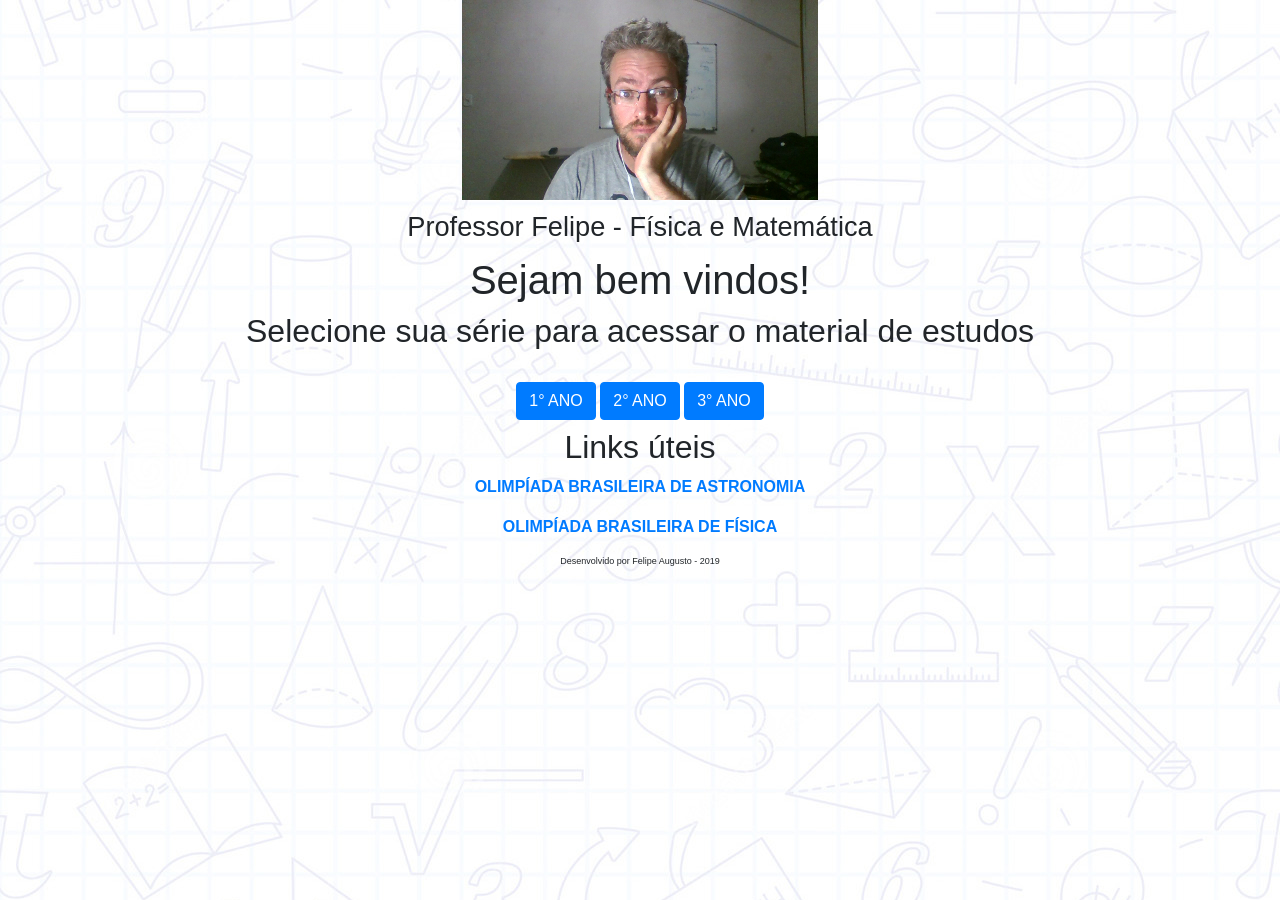
<file: profFelipe/public_html/index.html>
<!doctype html>

<html lang="pt">

<head>
	<script data-ad-client="ca-pub-1035375298067103" async
		src="https://pagead2.googlesyndication.com/pagead/js/adsbygoogle.js"></script>
	<meta charset="utf-8">
	<meta name="viewport" content="width=device-width, initial-scale=1, shrink-to-fit=no">
	<meta name="description" content="Física e Matemática">
	<title> Professor Felipe - Física e Matemática</title>
	<link type="text/css" rel="stylesheet" href="site.css" media="all">
	<link rel="stylesheet" href="https://stackpath.bootstrapcdn.com/bootstrap/4.3.1/css/bootstrap.min.css"
		integrity="sha384-ggOyR0iXCbMQv3Xipma34MD+dH/1fQ784/j6cY/iJTQUOhcWr7x9JvoRxT2MZw1T" crossorigin="anonymous">
	<script src="dataGrid.js"></script>
</head>


<body class="container text-center">

	<header aria-label="Professor Felipe Foto">
	</header>
	<main role="main" aria-label="Selecione sua série usando a tecla b" class="m-2">

		<h1>Sejam bem vindos!</h1>

		<h2>Selecione sua série para acessar o material de estudos</h2><br>
		<button class="btn btn-primary" aria-label="primeiro ano" onclick="location.href='1ano.html'">1° ANO</button>
		<button class="btn btn-primary" aria-label="segundo ano"  onclick="location.href='2ano.html'">2° ANO</button>
		<button class="btn btn-primary" aria-label="terceiro ano" onclick="location.href='3ano.html'">3° ANO</button>

	</main>
	<section role="complementary">
		<h2>Links úteis</h2>

		<p><a href="http://www.oba.org.br/site/">
				OLIMPÍADA BRASILEIRA DE ASTRONOMIA</a></p>

		<p><a href="http://www.sbfisica.org.br/v1/olimpiada/2018/">
				OLIMPÍADA BRASILEIRA DE FÍSICA</a></p>
	</section>


	<footer>
		<p>Desenvolvido por Felipe Augusto - 2019</p>
	</footer>

</body>

</html>
</file>
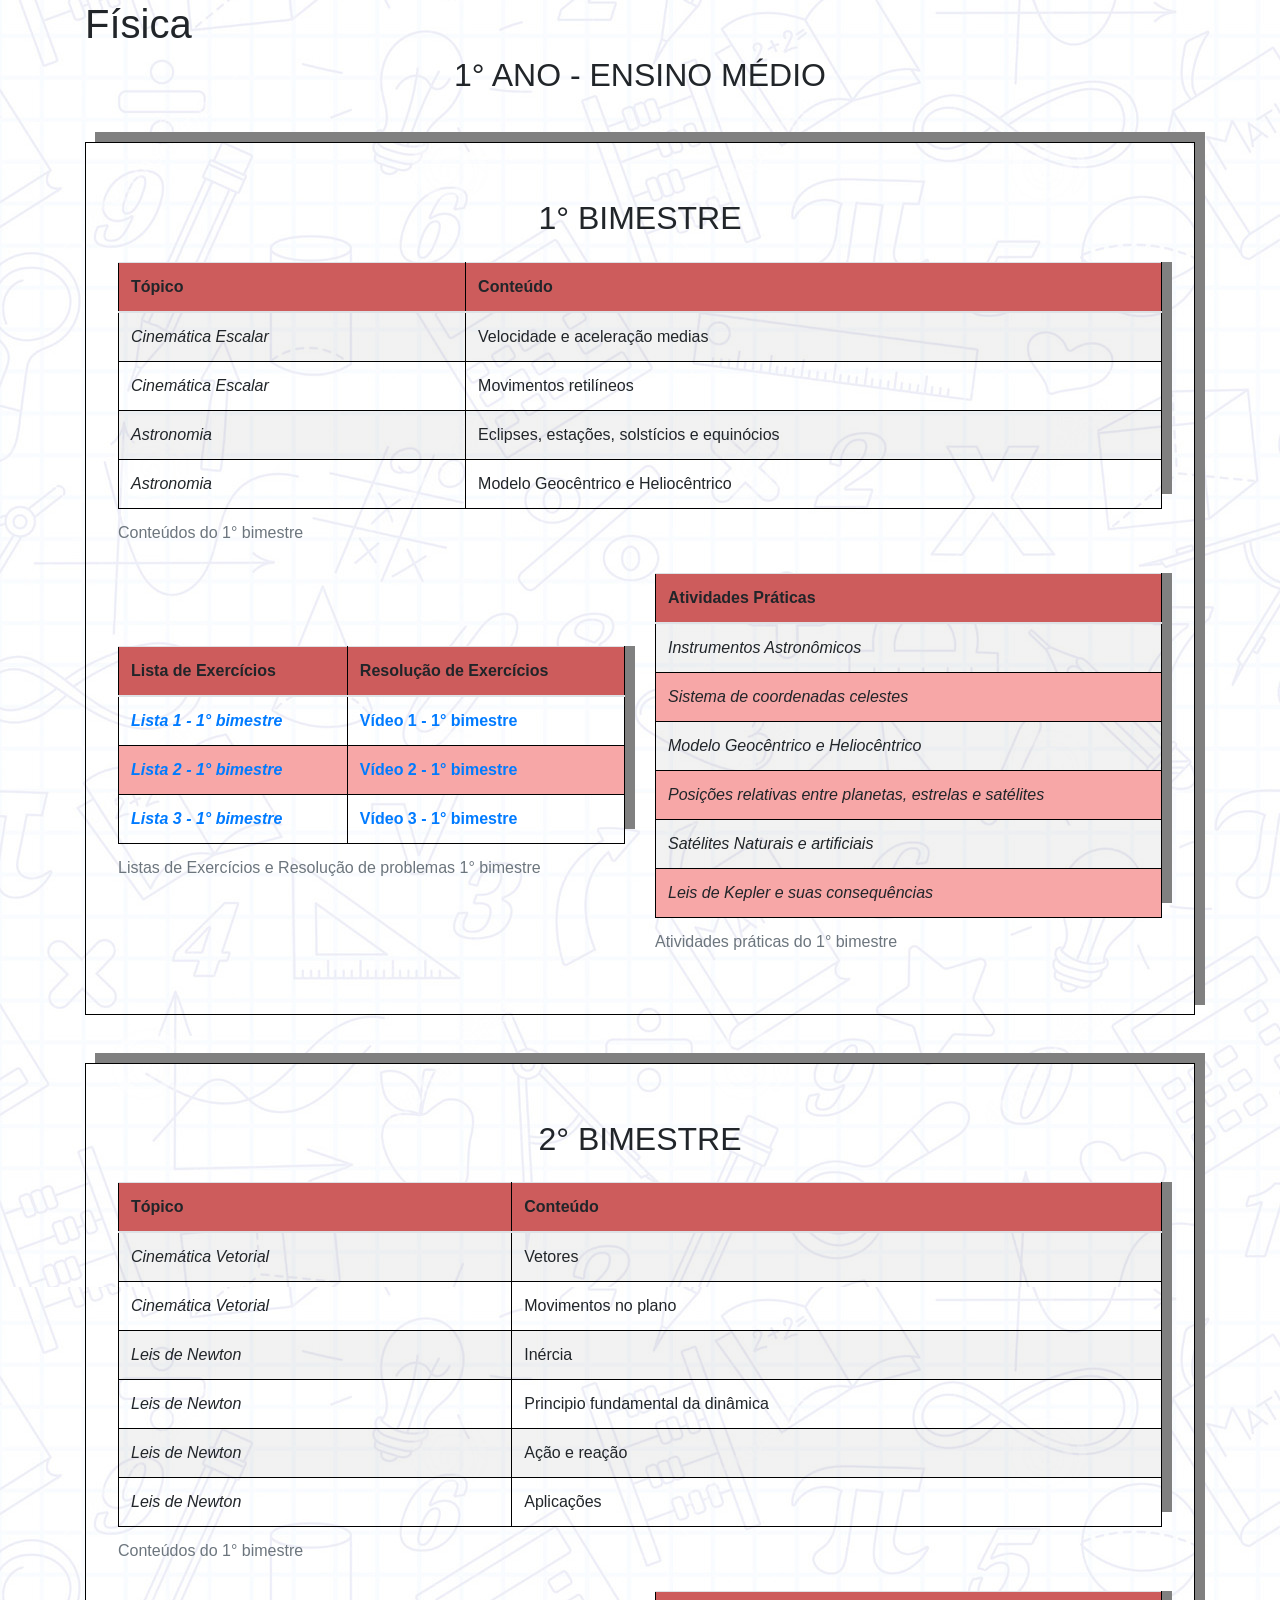
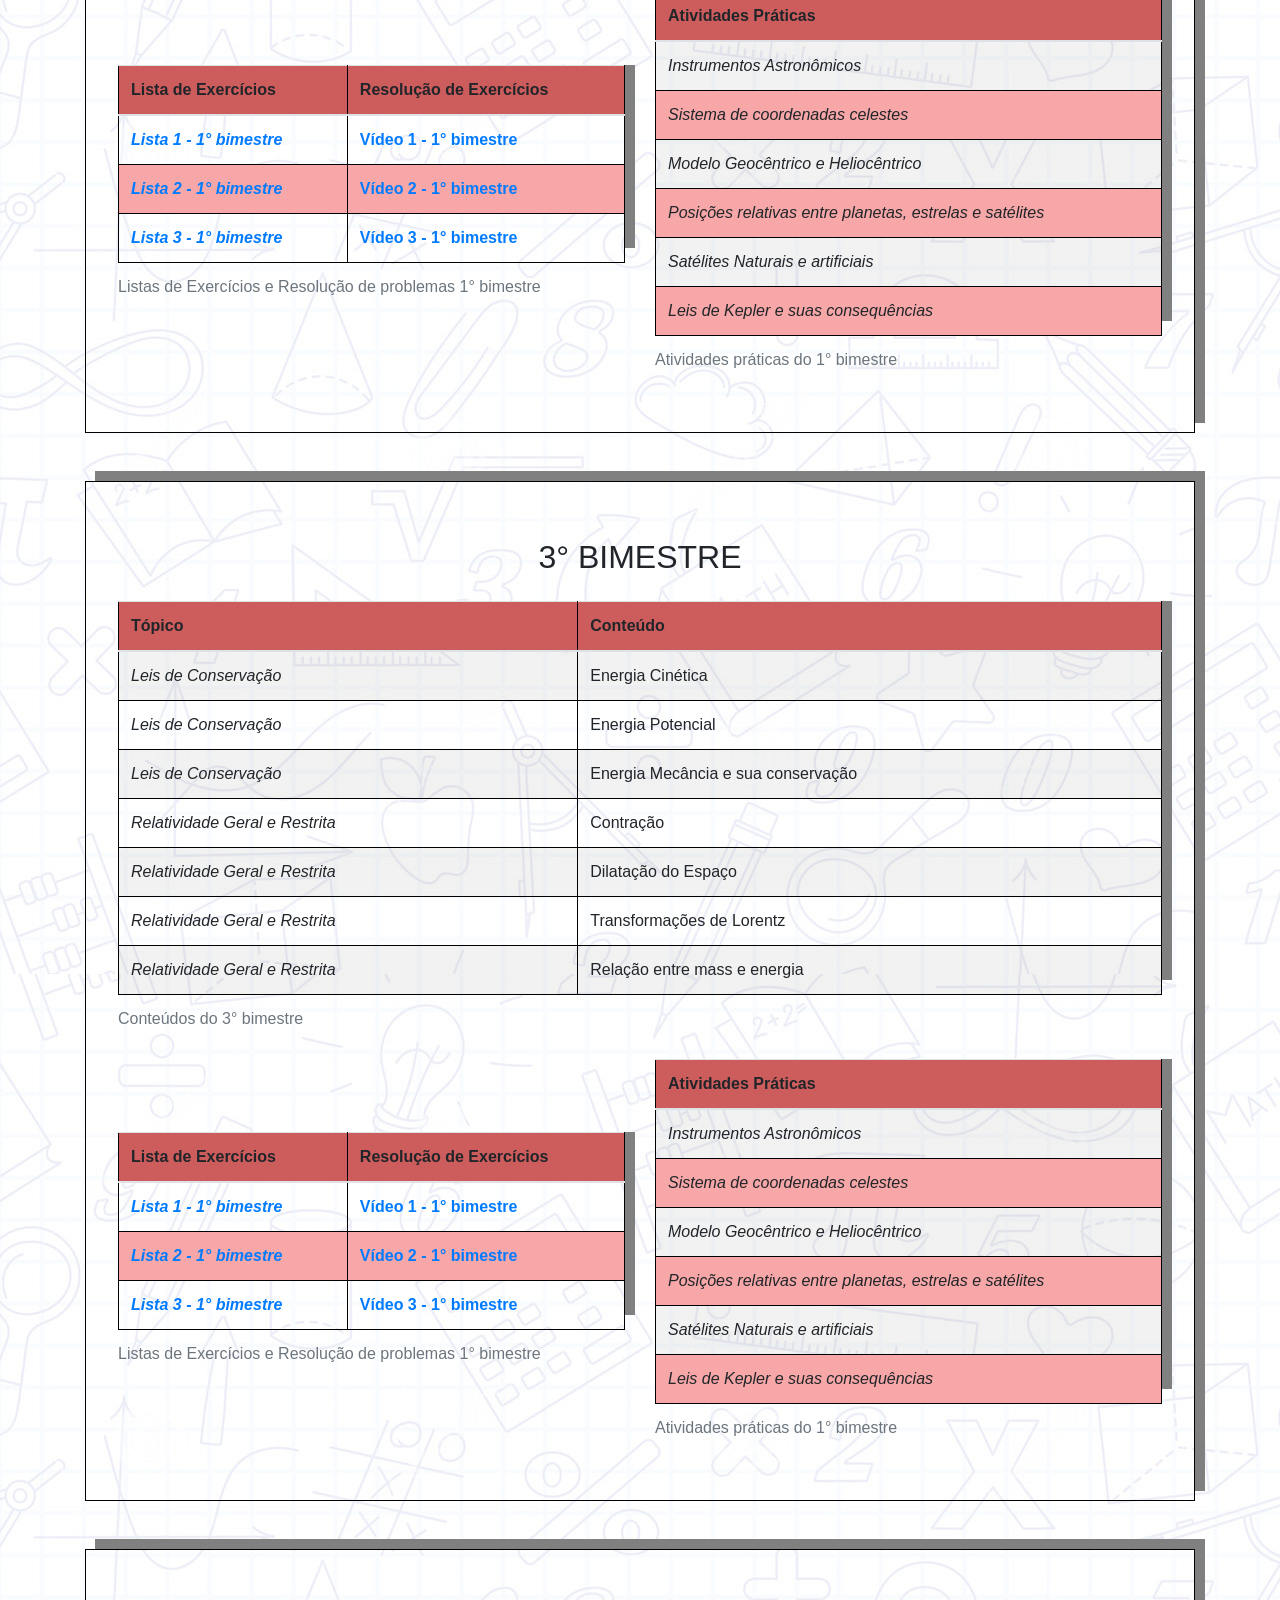
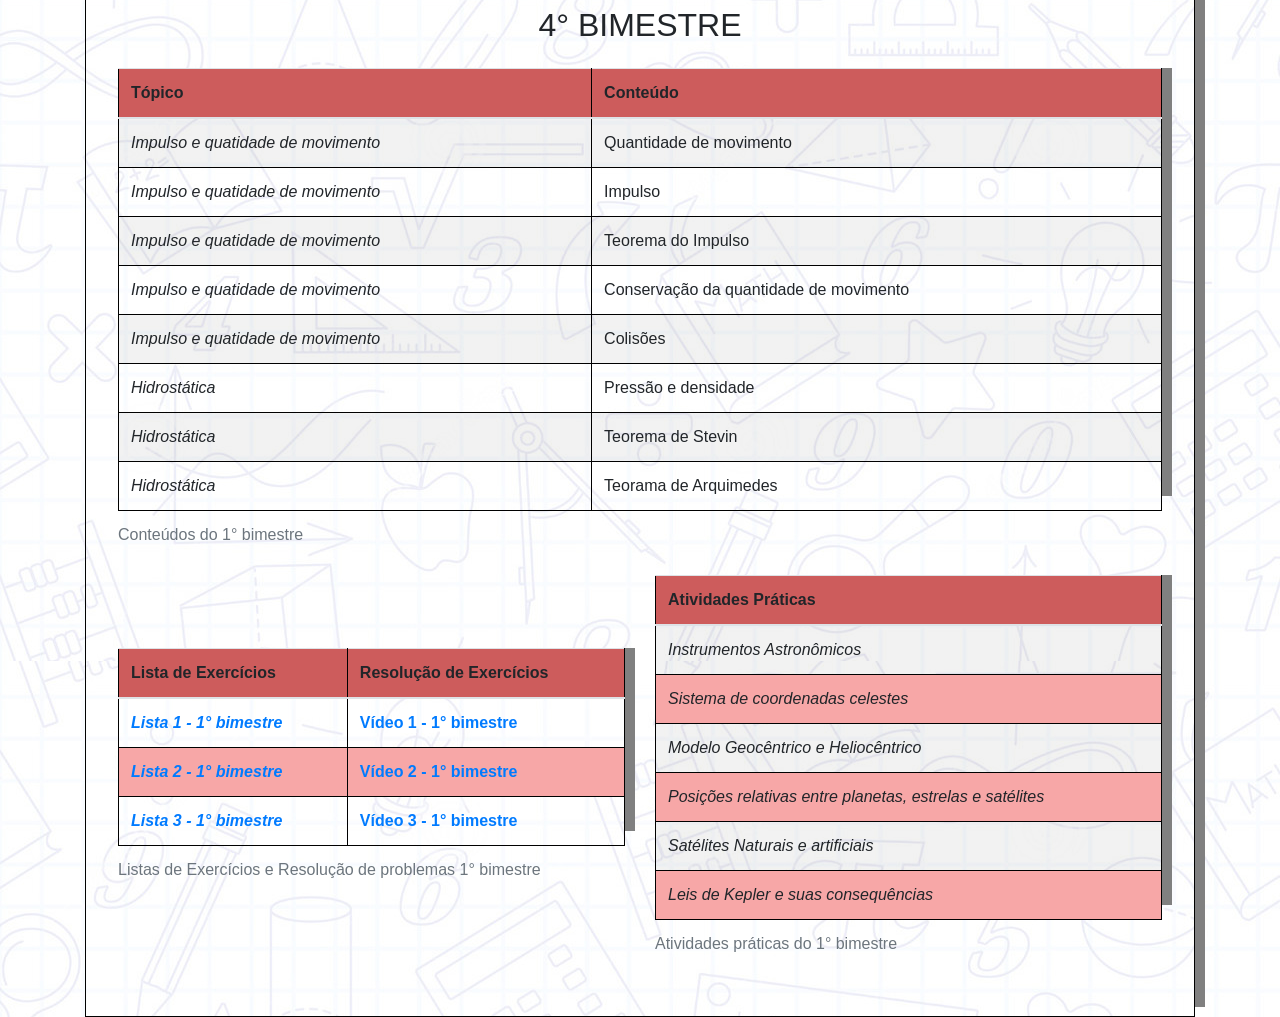
<file: profFelipe/public_html/1ano.html>
<!DOCTYPE html>
<html lang="pt">

<head>
    <meta charset="utf-8">
    <meta name="viewport" content="width=device-width, initial-scale=1, shrink-to-fit=no">
    <link rel="stylesheet" href="https://stackpath.bootstrapcdn.com/bootstrap/4.3.1/css/bootstrap.min.css"
        integrity="sha384-ggOyR0iXCbMQv3Xipma34MD+dH/1fQ784/j6cY/iJTQUOhcWr7x9JvoRxT2MZw1T" crossorigin="anonymous">
    <link type="text/css" rel="stylesheet" href="site.css" media="all">
    <title>Professor Felipe - Física e Matemática</title>
    <script src="dataGrid.js"></script>
    <script src="dataGrids.js"></script>
    <script src="utils.js"></script>
    <script src="template_apoio.js"></script>
</head>

<body class="container">

    <h1>Física</h1>
    <h2> 1° ANO - ENSINO MÉDIO </h2>
    <!-- primeirobimestre -->
    <div class="container tabela_apoio">
        <h2 class="my-4" aria-label="primeiro bimestre"> 1° BIMESTRE</h2>
        <div class="row">
            <div class="container table-responsive">
                <table class="table table-striped" role="table" arial-label="Conteúdos" id="table1">
                    <caption aria-label="Conteúdos do primeiro bimestre">Conteúdos do 1° bimestre </caption>
                    <thead>
                        <tr role="row">
                            <th scope="col" role="columnheader"> Tópico</th>
                            <th scope="col" role="columnheader"> Conteúdo</th>
                        </tr>
                    </thead>
                    <tbody>
                   
                      <script>
                           table_contents("table1", "Cinemática Escalar",
                                        ["Velocidade e aceleração medias",
                                        "Movimentos retilíneos"]);
                            table_contents("table1", "Astronomia",
                                        ["Eclipses, estações, solstícios e equinócios",
                                        "Modelo Geocêntrico e Heliocêntrico"]);

                      </script>
                    </tbody>
                </table>
            </div>
        </div>

        <div class="row d-flex align-items-lg-center">

            <div class="table-responsive col-md-6 col-12" id="lista1">
                <table class="table" role="grid">
                    <caption aria-label="Conteúdos do primeiro bimestre">Listas de Exercícios e Resolução de problemas
                        1° bimestre
                    </caption>
                    <thead>
                        <tr role="row">
                            <th role="columnheader"> Lista de Exercícios</th>
                            <th role="columnheader"> Resolução de Exercícios</th>
                        </tr>
                    </thead>
                    <tbody>
                        <tr>
                            <td tabindex="-1"><a href="../pdfs/1_ano/lista1_fisica_1_1bi.pdf"> Lista 1 - 1° bimestre</a>
                            </td>
                            <td tabindex="-1"><a
                                    href="https://www.youtube.com/watch?v=Hxjm1pYkAuk&list=PLAQTnQIfzLf0sFjZWkYxAyUZu1HzHrkG7&index=2&t=0s">
                                    Vídeo 1 - 1° bimestre
                                </a>
                            </td>
                        </tr>
                        <tr>
                            <td tabindex="-1"><a href="../pdfs/1_ano/lista2_fisica_1_1bi.pdf"> Lista 2 - 1° bimestre</a>
                            </td>
                            <td tabindex="-1"><a
                                    href="https://www.youtube.com/watch?v=Pg1MQBFG-ZY&list=PLAQTnQIfzLf0sFjZWkYxAyUZu1HzHrkG7&index=6&t=0s">
                                    Vídeo 2 - 1° bimestre
                                </a>
                            </td>
                        </tr>
                        <tr>
                            <td tabindex="-1"><a href="../pdfs/1_ano/lista3_fisica_1_1bi.pdf"> Lista 3 - 1° bimestre</a>
                            </td>
                            <td tabindex="-1"><a
                                    href="https://www.youtube.com/watch?v=-zDY7YsxBKY&list=PLAQTnQIfzLf0sFjZWkYxAyUZu1HzHrkG7&index=5&t=0s">
                                    Vídeo 3 - 1° bimestre</a></td>
                        </tr>
                    </tbody>
                </table>
            </div>

            <div class="table-responsive col-md-6 col-12 ">
                <table class="table table-striped" role="table">
                    <caption aria-label="Conteúdos do primeiro bimestre">Atividades práticas do 1° bimestre </caption>
                    <thead>
                        <tr role="row">
                            <th role="columnheader"> Atividades Práticas</th>
                        </tr>
                    </thead>
                    <tbody>
                        <tr role="row">
                            <td> Instrumentos Astronômicos </td>
                        </tr>
                        <tr role="row">
                            <td> Sistema de coordenadas celestes</td>
                        </tr>
                        <tr role="row">
                            <td> Modelo Geocêntrico e Heliocêntrico</td>
                        </tr>
                        <tr role="row">
                            <td> Posições relativas entre planetas, estrelas e satélites </td>
                        </tr>
                        <tr role="row">
                            <td> Satélites Naturais e artificiais </td>
                        </tr>
                        <tr role="row">
                            <td> Leis de Kepler e suas consequências </td>
                        </tr>

                    </tbody>
                </table>
            </div>

        </div>

    </div>

    <!-- segundo bimestre -->
  
    <div class="container tabela_apoio">
        <h2 class="my-4" aria-label="primeiro bimestre"> 2° BIMESTRE</h2>
        <div class="row">
            <div class="container table-responsive">
                <table class="table table-striped" role="table" arial-label="Conteúdos" id="table2">
                    <caption aria-label="Conteúdos do primeiro bimestre">Conteúdos do 1° bimestre </caption>
                    <thead>
                        <tr role="row">
                            <th scope="col" role="columnheader"> Tópico</th>
                            <th scope="col" role="columnheader"> Conteúdo</th>
                        </tr>
                    </thead>
                    <tbody>
                   
                      <script>
                           table_contents("table2", "Cinemática Vetorial",
                                        ["Vetores",
                                        "Movimentos no plano"]);
                            table_contents("table2", "Leis de Newton",
                                        ["Inércia",
                                        "Principio fundamental da dinâmica",
                                        "Ação e reação",
                                        "Aplicações"]);

                      </script>
                    </tbody>
                </table>
            </div>
        </div>

        <div class="row d-flex align-items-lg-center">

            <div class="table-responsive col-md-6 col-12" id="lista1">
                <table class="table" role="grid">
                    <caption aria-label="Conteúdos do primeiro bimestre">Listas de Exercícios e Resolução de problemas
                        1° bimestre
                    </caption>
                    <thead>
                        <tr role="row">
                            <th role="columnheader"> Lista de Exercícios</th>
                            <th role="columnheader"> Resolução de Exercícios</th>
                        </tr>
                    </thead>
                    <tbody>
                        <tr>
                            <td tabindex="-1"><a href="../pdfs/1_ano/lista1_fisica_1_1bi.pdf"> Lista 1 - 1° bimestre</a>
                            </td>
                            <td tabindex="-1"><a
                                    href="https://www.youtube.com/watch?v=Hxjm1pYkAuk&list=PLAQTnQIfzLf0sFjZWkYxAyUZu1HzHrkG7&index=2&t=0s">
                                    Vídeo 1 - 1° bimestre
                                </a>
                            </td>
                        </tr>
                        <tr>
                            <td tabindex="-1"><a href="../pdfs/1_ano/lista2_fisica_1_1bi.pdf"> Lista 2 - 1° bimestre</a>
                            </td>
                            <td tabindex="-1"><a
                                    href="https://www.youtube.com/watch?v=Pg1MQBFG-ZY&list=PLAQTnQIfzLf0sFjZWkYxAyUZu1HzHrkG7&index=6&t=0s">
                                    Vídeo 2 - 1° bimestre
                                </a>
                            </td>
                        </tr>
                        <tr>
                            <td tabindex="-1"><a href="../pdfs/1_ano/lista3_fisica_1_1bi.pdf"> Lista 3 - 1° bimestre</a>
                            </td>
                            <td tabindex="-1"><a
                                    href="https://www.youtube.com/watch?v=-zDY7YsxBKY&list=PLAQTnQIfzLf0sFjZWkYxAyUZu1HzHrkG7&index=5&t=0s">
                                    Vídeo 3 - 1° bimestre</a></td>
                        </tr>
                    </tbody>
                </table>
            </div>

            <div class="table-responsive col-md-6 col-12 ">
                <table class="table table-striped" role="table">
                    <caption aria-label="Conteúdos do primeiro bimestre">Atividades práticas do 1° bimestre </caption>
                    <thead>
                        <tr role="row">
                            <th role="columnheader"> Atividades Práticas</th>
                        </tr>
                    </thead>
                    <tbody>
                        <tr role="row">
                            <td> Instrumentos Astronômicos </td>
                        </tr>
                        <tr role="row">
                            <td> Sistema de coordenadas celestes</td>
                        </tr>
                        <tr role="row">
                            <td> Modelo Geocêntrico e Heliocêntrico</td>
                        </tr>
                        <tr role="row">
                            <td> Posições relativas entre planetas, estrelas e satélites </td>
                        </tr>
                        <tr role="row">
                            <td> Satélites Naturais e artificiais </td>
                        </tr>
                        <tr role="row">
                            <td> Leis de Kepler e suas consequências </td>
                        </tr>

                    </tbody>
                </table>
            </div>

        </div>

    </div>


    <!-- terceiro bimestre -->
  
    <div class="container tabela_apoio">
        <h2 class="my-4" aria-label="primeiro bimestre"> 3° BIMESTRE</h2>
        <div class="row">
            <div class="container table-responsive">
                <table class="table table-striped" role="table" arial-label="Conteúdos" id="table3">
                    <caption aria-label="Conteúdos do primeiro bimestre">Conteúdos do 3° bimestre </caption>
                    <thead>
                        <tr role="row">
                            <th scope="col" role="columnheader"> Tópico</th>
                            <th scope="col" role="columnheader"> Conteúdo</th>
                        </tr>
                    </thead>
                    <tbody>
                   
                      <script>
                           table_contents("table3", "Leis de Conservação",
                                        ["Energia Cinética",
                                        "Energia Potencial",
                                        "Energia Mecância e sua conservação"]);
                            table_contents("table3", "Relatividade Geral e Restrita",
                                        ["Contração",
                                        "Dilatação do Espaço",
                                        "Transformações de Lorentz",
                                        "Relação entre mass e energia"]);
                      </script>
                    </tbody>
                </table>
            </div>
        </div>

        <div class="row d-flex align-items-lg-center">

            <div class="table-responsive col-md-6 col-12" id="lista1">
                <table class="table" role="grid">
                    <caption aria-label="Conteúdos do primeiro bimestre">Listas de Exercícios e Resolução de problemas
                        1° bimestre
                    </caption>
                    <thead>
                        <tr role="row">
                            <th role="columnheader"> Lista de Exercícios</th>
                            <th role="columnheader"> Resolução de Exercícios</th>
                        </tr>
                    </thead>
                    <tbody>
                        <tr>
                            <td tabindex="-1"><a href="../pdfs/1_ano/lista1_fisica_1_1bi.pdf"> Lista 1 - 1° bimestre</a>
                            </td>
                            <td tabindex="-1"><a
                                    href="https://www.youtube.com/watch?v=Hxjm1pYkAuk&list=PLAQTnQIfzLf0sFjZWkYxAyUZu1HzHrkG7&index=2&t=0s">
                                    Vídeo 1 - 1° bimestre
                                </a>
                            </td>
                        </tr>
                        <tr>
                            <td tabindex="-1"><a href="../pdfs/1_ano/lista2_fisica_1_1bi.pdf"> Lista 2 - 1° bimestre</a>
                            </td>
                            <td tabindex="-1"><a
                                    href="https://www.youtube.com/watch?v=Pg1MQBFG-ZY&list=PLAQTnQIfzLf0sFjZWkYxAyUZu1HzHrkG7&index=6&t=0s">
                                    Vídeo 2 - 1° bimestre
                                </a>
                            </td>
                        </tr>
                        <tr>
                            <td tabindex="-1"><a href="../pdfs/1_ano/lista3_fisica_1_1bi.pdf"> Lista 3 - 1° bimestre</a>
                            </td>
                            <td tabindex="-1"><a
                                    href="https://www.youtube.com/watch?v=-zDY7YsxBKY&list=PLAQTnQIfzLf0sFjZWkYxAyUZu1HzHrkG7&index=5&t=0s">
                                    Vídeo 3 - 1° bimestre</a></td>
                        </tr>
                    </tbody>
                </table>
            </div>

            <div class="table-responsive col-md-6 col-12 ">
                <table class="table table-striped" role="table">
                    <caption aria-label="Conteúdos do primeiro bimestre">Atividades práticas do 1° bimestre </caption>
                    <thead>
                        <tr role="row">
                            <th role="columnheader"> Atividades Práticas</th>
                        </tr>
                    </thead>
                    <tbody>
                        <tr role="row">
                            <td> Instrumentos Astronômicos </td>
                        </tr>
                        <tr role="row">
                            <td> Sistema de coordenadas celestes</td>
                        </tr>
                        <tr role="row">
                            <td> Modelo Geocêntrico e Heliocêntrico</td>
                        </tr>
                        <tr role="row">
                            <td> Posições relativas entre planetas, estrelas e satélites </td>
                        </tr>
                        <tr role="row">
                            <td> Satélites Naturais e artificiais </td>
                        </tr>
                        <tr role="row">
                            <td> Leis de Kepler e suas consequências </td>
                        </tr>

                    </tbody>
                </table>
            </div>

        </div>

    </div>

    <!-- quarto bimestre -->
   
    <div class="container tabela_apoio">
        <h2 class="my-4" aria-label="primeiro bimestre"> 4° BIMESTRE</h2>
        <div class="row">
            <div class="container table-responsive">
                <table class="table table-striped" role="table" arial-label="Conteúdos" id="table4">
                    <caption aria-label="Conteúdos do primeiro bimestre">Conteúdos do 1° bimestre </caption>
                    <thead>
                        <tr role="row">
                            <th scope="col" role="columnheader"> Tópico</th>
                            <th scope="col" role="columnheader"> Conteúdo</th>
                        </tr>
                    </thead>
                    <tbody>
                   
                      <script>
                           
                            table_contents("table4", "Impulso e quatidade de movimento",
                                        ["Quantidade de movimento",
                                        "Impulso",
                                        "Teorema do Impulso",
                                        "Conservação da quantidade de movimento",
                                        "Colisões"]);
                            table_contents("table4", "Hidrostática",
                                        ["Pressão e densidade",
                                        "Teorema de Stevin",
                                        "Teorama de Arquimedes"]);
                      </script>
                    </tbody>
                </table>
            </div>
        </div>

        <div class="row d-flex align-items-lg-center">

            <div class="table-responsive col-md-6 col-12" id="lista1">
                <table class="table" role="grid">
                    <caption aria-label="Conteúdos do primeiro bimestre">Listas de Exercícios e Resolução de problemas
                        1° bimestre
                    </caption>
                    <thead>
                        <tr role="row">
                            <th role="columnheader"> Lista de Exercícios</th>
                            <th role="columnheader"> Resolução de Exercícios</th>
                        </tr>
                    </thead>
                    <tbody>
                        <tr>
                            <td tabindex="-1"><a href="../pdfs/1_ano/lista1_fisica_1_1bi.pdf"> Lista 1 - 1° bimestre</a>
                            </td>
                            <td tabindex="-1"><a
                                    href="https://www.youtube.com/watch?v=Hxjm1pYkAuk&list=PLAQTnQIfzLf0sFjZWkYxAyUZu1HzHrkG7&index=2&t=0s">
                                    Vídeo 1 - 1° bimestre
                                </a>
                            </td>
                        </tr>
                        <tr>
                            <td tabindex="-1"><a href="../pdfs/1_ano/lista2_fisica_1_1bi.pdf"> Lista 2 - 1° bimestre</a>
                            </td>
                            <td tabindex="-1"><a
                                    href="https://www.youtube.com/watch?v=Pg1MQBFG-ZY&list=PLAQTnQIfzLf0sFjZWkYxAyUZu1HzHrkG7&index=6&t=0s">
                                    Vídeo 2 - 1° bimestre
                                </a>
                            </td>
                        </tr>
                        <tr>
                            <td tabindex="-1"><a href="../pdfs/1_ano/lista3_fisica_1_1bi.pdf"> Lista 3 - 1° bimestre</a>
                            </td>
                            <td tabindex="-1"><a
                                    href="https://www.youtube.com/watch?v=-zDY7YsxBKY&list=PLAQTnQIfzLf0sFjZWkYxAyUZu1HzHrkG7&index=5&t=0s">
                                    Vídeo 3 - 1° bimestre</a></td>
                        </tr>
                    </tbody>
                </table>
            </div>

            <div class="table-responsive col-md-6 col-12 ">
                <table class="table table-striped" role="table">
                    <caption aria-label="Conteúdos do primeiro bimestre">Atividades práticas do 1° bimestre </caption>
                    <thead>
                        <tr role="row">
                            <th role="columnheader"> Atividades Práticas</th>
                        </tr>
                    </thead>
                    <tbody>
                        <tr role="row">
                            <td> Instrumentos Astronômicos </td>
                        </tr>
                        <tr role="row">
                            <td> Sistema de coordenadas celestes</td>
                        </tr>
                        <tr role="row">
                            <td> Modelo Geocêntrico e Heliocêntrico</td>
                        </tr>
                        <tr role="row">
                            <td> Posições relativas entre planetas, estrelas e satélites </td>
                        </tr>
                        <tr role="row">
                            <td> Satélites Naturais e artificiais </td>
                        </tr>
                        <tr role="row">
                            <td> Leis de Kepler e suas consequências </td>
                        </tr>

                    </tbody>
                </table>
            </div>

        </div>

    </div>


    <!--

		<h2> 2° BIMESTRE</h2>
		<div class="container table-responsive">
			<table class="table table-striped">
				<tr>
					<th colspan="2"> Conteúdos</th>
				</tr>
				<tr class="conteudos">
					<td colspan="2">
					
						</ol>
					</td>
				</tr>
				<tr>
					<th> Listas de Exercícios</th>
					<th> Vídeos</th>
				</tr>
				<tr>
					<td><a href=../pdfs/1_ano/lista1_fisica_1_2bi.pdf> Lista 1 - 2° bimestre</a></td>
					<td><a href=https://youtu.be/5a38lEJHuUo> Vídeo 1 - 2° bimestre</a></td>
				</tr>
				<tr>
					<td><a href=../pdfs/1_ano/lista2_fisica_1_2bi.pdf> Lista 2 - 2° bimestre</a></td>
					<td><a href=https://youtu.be/3roJHS20qgA> Vídeo 2 - 2° bimestre</a></td>
				</tr>
				<tr>
					<td><a href=../pdfs/1_ano/lista3_fisica_1_2bi.pdf> Lista 3 - 2° bimestre</a></td>
					<td><a href=https://youtu.be/M51WE5umrvQ> Vídeo 3 - 2° bimestre</a></td>
				</tr>
				<tr>
					<th colspan='2'> Atividades Práticas</th>
				</tr>
				<tr>
					<td colspan='2'>
						<ol>
							<li> Demonstração da Lei da Inércia</li>
							<li> Guindaste Hidráulico</li>
							<li> Hovercraft</li>
							<li> Balança Caseira</li>
							<li> Princípio de Arquimedes </li>
						</ol>
					</td>
				</tr>
			</table>
		</div>

		<h2> 3° BIMESTRE</h2>
		<div class="container table-responsive">
			<table class="table table-striped">
				<tr>
					<th colspan="2"> Conteúdos</th>
				</tr>
				<tr class="conteudos">
					<td colspan="2">
				
					</td>
				</tr>
				<tr>
					<th> Listas de Exercícios</th>
					<th> Vídeos</th>
				</tr>
				<tr>
					<td><a href=../pdfs/1_ano/lista1_fisica_1_3bi.pdf> Lista 1 - 3° bimestre</a></td>
					<td><a href=0> Vídeo 1 - 3° bimestre</a></td>
				</tr>
				<tr>
					<td><a href=../pdfs/1_ano/lista2_fisica_1_3bi.pdf> Lista 2 - 3° bimestre</a></td>
					<td><a href=0> Vídeo 2 - 3° bimestre</a></td>
				</tr>
				<tr>
					<td><a href=../pdfs/1_ano/lista3_fisica_1_3bi.pdf> Lista 3 - 3° bimestre</a></td>
					<td><a href=0> Vídeo 3 - 3° bimestre</a></td>
				</tr>
				<tr>
					<th colspan='2'> Atividades Práticas</th>
				</tr>
				<tr>
					<td colspan='2'>
						<ol>
							<li> Usinas de Eletricidade (Hidroelétrica, Termoelétrica, Nuclear)</li>
							<li> Composição dos Alimentos/ Medidas de calorias</li>
							<li> Motores (Térmico, Elétrico)</li>
							<li> Energia nos alimentos</li>
						</ol>
					</td>
				</tr>
			</table>
		</div>

		<h2> 4° BIMESTRE</h2>
		<div class="container table-responsive">
			<table class="table table-striped">
				<tr>
					<th colspan="2"> Conteúdos</th>
				</tr>
				<tr class="conteudos">
					<td colspan="2">
						
					</td>
				</tr>
				<tr>
					<th> Listas de Exercícios</th>
					<th> Vídeos</th>
				</tr>
				<tr>
					<td><a href="../pdfs/1_ano/lista1_fisica_1_4bi.pdf"> Lista 1 - 4° bimestre</a></td>
					<td><a href=0> Vídeo 1 - 4° bimestre</a></td>
				</tr>
				<tr>
					<td><a href="../pdfs/1_ano/lista2_fisica_1_4bi.pdf"> Lista 2 - 4° bimestre</a></td>
					<td><a href=0> Vídeo 2 - 4° bimestre</a></td>
				</tr>
				<tr>
					<td><a href="../pdfs/1_ano/lista3_fisica_1_4bi.pdf"> Lista 3 - 4° bimestre</a></td>
					<td><a href=""> Vídeo 3 - 4° bimestre</a></td>
				</tr>
				<tr>
					<th colspan="2"> Atividades Práticas</th>
				</tr>
				<tr>
					<td colspan='2'>
						<ol>
							<li> Produzindo CO2</li>
							<li> Pêndulo de Newton</li>
							<li> Conservação do momento angular</li>
							<li> Determinação do coeficiente de restituição</li>
							<li> Descontaminação da água pro eletrofloculação </li>
						</ol>
					</td>
				</tr>
			</table>
		</div> -->


</body>


  

</html>
</file>
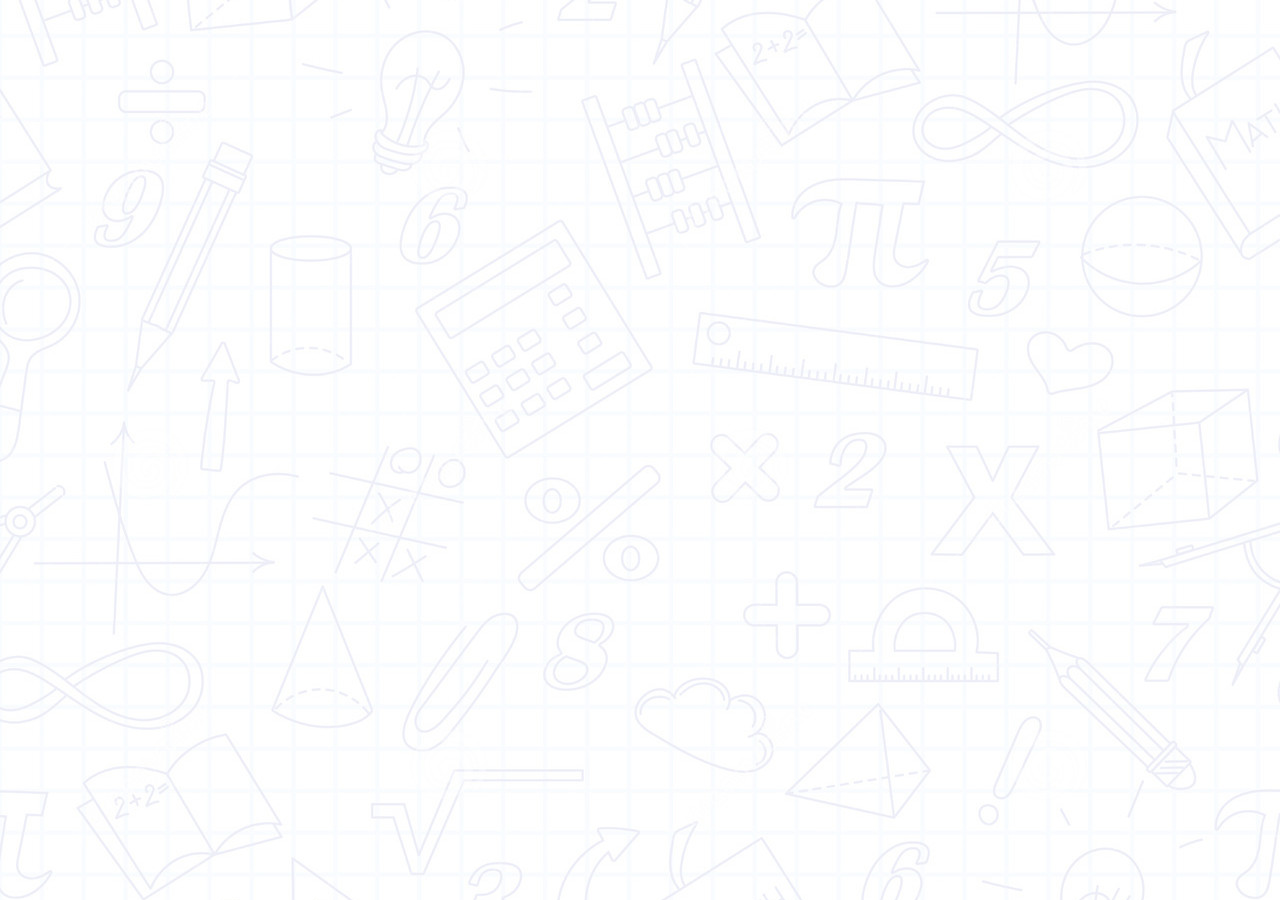
<file: profFelipe/public_html/2ano.html>
<!DOCTYPE html>
<html lang="pt">

<head>
	<meta charset="utf-8">
	<meta name="viewport" content="width=device-width, initial-scale=1, shrink-to-fit=no">
	<link rel="stylesheet" href="https://stackpath.bootstrapcdn.com/bootstrap/4.3.1/css/bootstrap.min.css"
		integrity="sha384-ggOyR0iXCbMQv3Xipma34MD+dH/1fQ784/j6cY/iJTQUOhcWr7x9JvoRxT2MZw1T" crossorigin="anonymous">
	<link type="text/css" rel="stylesheet" href="site.css" media="all">
	<title>Prof. Felipe - Física e Matemática</title>
</head>

<body class="container">
	<script src="template_apoio.js"></script>
	<script>
		file = `
<section>
	<h1>Física</h1>
	<h2> 2° ANO - ENSINO MÉDIO </h2>
	<h2> 1° BIMESTRE</h2>
	<div class='container table-responsive'>
		<table class="table table-striped">
			<tr>
				<th colspan="2"> Conteúdos</th>
			</tr>
			<tr class="conteudos">
				<td colspan="2">
					<h3> Termometria</h3>
					<ol>
						<li> Conceito de Temperatura</li>
						<li> Conversão entre escalas termométricas</li>
					</ol>
					<h3> Calorimetria</h3>
					<ol>
						<li> Conceito de Calor</li>
						<li> Calor sensível e latente</li>
						<li> Equaçao fundamental da Calorimetria</li>
						<li> Diagrama de fases</li>
					</ol>
				</td>
			</tr>
			<tr>
				<th> Listas de Exercícios</th>
				<th> Vídeos</th>
			</tr>
			<tr>
				<td><a href=../pdfs/2_ano/lista1_fisica_2_1bi.pdf> Lista 1 - 1° bimestre</a></td>
				<td><a href=https://www.youtube.com/watch?v=4g5AD4p_IfY> Vídeo 1 - 1° bimestre</a></td>
			</tr>
			<tr>
				<td><a href=../pdfs/2_ano/lista2_fisica_2_1bi.pdf> Lista 2 - 1° bimestre</a></td>
				<td><a
						href=https://www.youtube.com/watch?v=a4MlYfnD_0c&list=PLAQTnQIfzLf0sFjZWkYxAyUZu1HzHrkG7&index=7&t=0s>
						Vídeo 2 - 1° bimestre</a></td>
			</tr>
			<tr>
				<td><a href=../pdfs/2_ano/lista3_fisica_2_1bi.pdf> Lista 3 - 1° bimestre</a></td>
				<td><a
						href=https://www.youtube.com/watch?v=YvwmUGyiw4Y&list=PLAQTnQIfzLf0sFjZWkYxAyUZu1HzHrkG7&index=8&t=0s>
						Vídeo 3 - 1° bimestre</a></td>
			</tr>
			<tr>
				<th colspan='2'> Atividades Práticas</th>
			</tr>
			<tr>
				<td colspan='2'>
					<ol>
						<li> Energia Solar (Referência: Pag 31)</li>
						<li> Criogenia (Referência: Pag 19)</li>
						<li> Termômetro Caseiro</li>
						<li> Influência da pressão nas mudanças de fase</li>
						<li> Sobrefusão e supebulição (Referência: Pag 57) </li>
					</ol>
				</td>
			</tr>
		</table>
		<h2> 2° BIMESTRE</h2>
		<div class='container table-responsive'>
			<table class="table table-striped">
				<tr>
					<th colspan="2"> Conteúdos</th>
				</tr>
				<tr class="conteudos">
					<td colspan="2">
						<h3> Transformações Gasosas</h3>
						<ol>
							<li> Isotérmica</li>
							<li> Isobárica</li>
							<li> Isométrica</li>
							<li> Adiabática</li>
							<li> Equação Geral dos Gases</li>
						</ol>
						<h3> Leis da Termodinâmica</h3>
						<ol>
							<li> Trabalho mecânico de um gás</li>
							<li> Primeira Lei da Termodinâmica</li>
							<li> Segunda Lei da Termodinâmica</li>
							<li> Potência e Eficiêcia de máquinas térmicas</li>
						</ol>
					</td>
				</tr>
				<tr>
					<th> Listas de Exercícios</th>
					<th> Vídeos</th>
				</tr>
				<tr>
					<td><a href=../pdfs/2_ano/lista1_fisica_2_2bi.pdf> Lista 1 - 2° bimestre</a></td>
					<td><a href=https://youtu.be/7fFlg3_OvRo> Vídeo 1 - 2° bimestre</a></td>
				</tr>
				<tr>
					<td><a href=../pdfs/2_ano/lista2_fisica_2_2bi.pdf> Lista 2 - 2° bimestre</a></td>
					<td><a href=https://youtu.be/JRQa-1E6lOQ> Vídeo 2 - 2° bimestre</a></td>
				</tr>
				<tr>
					<td><a href=../pdfs/2_ano/lista3_fisica_2_2bi.pdf> Lista 3 - 2° bimestre</a></td>
					<td><a href=https://youtu.be/cuMlns_VCsc> Vídeo 3 - 2° bimestre</a></td>
				</tr>
				<tr>
					<th colspan='2'> Atividades Práticas</th>
				</tr>
				<tr>
					<td colspan='2'>
						<ol>
							<li> Gerador Termoelétrico</li>
							<li> Motor Stirling ou Pop pop </li>
							<li> Máquina de Heron</li>
							<li> Termômetro Caseiro</li>
							<li> Nuvem na garrafa</li>
							<li> Gelo Quente</li>
							<li>“Vela que levanta água” </li>
						</ol>
					</td>
				</tr>
			</table>
			<h2> 3° BIMESTRE</h2>
			<div class='container table-responsive'>
				<table class="table table-striped">
					<tr>
						<th colspan="2"> Conteúdos</th>
					</tr>
					<tr class="conteudos">
						<td colspan="2">
							<h3> Fontes de Energia</h3>
							<ol>
								<li> Elétrica</li>
								<li> Química</li>
								<li> Térmica</li>
								<li> Luminosa</li>
								<li> Eletromagnética</li>
							</ol>
							<h3> Óptica Geométrica (I)</h3>
							<ol>
								<li> Luz e sombra</li>
								<li> Reflexão</li>
								<li> Espelhos planos </li>
								<li> Espelhos esféricos</li>
							</ol>
						</td>
					</tr>
					<tr>
						<th> Listas de Exercícios</th>
						<th> Vídeos</th>
					</tr>
					<tr>
						<td><a href=../pdfs/2_ano/lista1_fisica_2_3bi.pdf> Lista 1 - 3° bimestre</a></td>
						<td><a href=0> Vídeo 1 - 3° bimestre</a></td>
					</tr>
					<tr>
						<td><a href=../pdfs/2_ano/lista2_fisica_2_3bi.pdf> Lista 2 - 3° bimestre</a></td>
						<td><a href=0> Vídeo 2 - 3° bimestre</a></td>
					</tr>
					<tr>
						<td><a href=../pdfs/2_ano/lista3_fisica_2_3bi.pdf> Lista 3 - 3° bimestre</a></td>
						<td><a href=0> Vídeo 3 - 3° bimestre</a></td>
					</tr>
					<tr>
						<th colspan='2'> Atividades Práticas</th>
					</tr>
					<tr>
						<td colspan='2'>
							<ol>
								<li> Câmara escura de orifício</li>
								<li> Caleidoscópio</li>
								<li> Sombras Coloridas/ Disco de Newton</li>
								<li> Levitação Óptica</li>
								<li> Associação de espelhos planos</li>
							</ol>
						</td>
					</tr>
				</table>
				<h2> 4° BIMESTRE</h2>
				<div class='container table-responsive'>
					<table class="table table-striped">
						<tr>
							<th colspan="2"> Conteúdos</th>
						</tr>
						<tr class="conteudos">
							<td colspan="2">
								<h3> Física Nuclear Básica</h3>
								<ol>
									<li> Modelo Atômico</li>
									<li> Radioatividade</li>
									<li> Fusão e Fissão</li>
									<li> Reatores, descarte e sistemas de proteção e controle</li>
									<li> Reação em cadeia</li>
								</ol>
								<h3> Óptica Geométrica (II)</h3>
								<ol>
									<li> Refração</li>
									<li> Lei de Snell</li>
									<li> Dióptro plano</li>
									<li> Lentes esféricas</li>
								</ol>
							</td>
						</tr>
						<tr>
							<th> Listas de Exercícios</th>
							<th> Vídeos</th>
						</tr>
						<tr>
							<td><a href=../pdfs/2_ano/lista1_fisica_2_4bi.pdf> Lista 1 - 4° bimestre</a></td>
							<td><a href=0> Vídeo 1 - 4° bimestre</a></td>
						</tr>
						<tr>
							<td><a href=../pdfs/2_ano/lista2_fisica_2_4bi.pdf> Lista 2 - 4° bimestre</a></td>
							<td><a href=0> Vídeo 2 - 4° bimestre</a></td>
						</tr>
						<tr>
							<td><a href=../pdfs/2_ano/lista3_fisica_2_4bi.pdf> Lista 3 - 4° bimestre</a></td>
							<td><a href=0> Vídeo 3 - 4° bimestre</a></td>
						</tr>
						<tr>
							<th colspan='2'> Atividades Práticas</th>
						</tr>
						<tr>
							<td colspan='2'>
								<ol>
									<li> Fibra Óptica</li>
									<li>Experimento de Young</li>
									<li>Periscópio</li>
									<li>Decomposição da Luz com prismas</li>
									<li>Lente d'água</li>
								</ol>
							</td>
						</tr>
					</table>
				</div>

</section>`;
		fill_content(file);

	</script>
</body>



</html>
</file>
<file: profFelipe/public_html/site.css>
body{
	margin-top: 30px;
	padding:auto;
	width: auto;
	margin: auto;
	background-image: url(malha.jpg);
}

h2{
    text-align:center;
}
li{
    font-size:medium;
}
header{
	text-align: center;
}
header::before{
	
	content: url("imagens/foto1.jpg");
	display: block;
}

header::after{
	
	content: "Professor Felipe - Física e Matemática";
	font-size: 1.7em;
	font-weight: 500;
}
	

table {
	border: 2px solid black;
	box-shadow: 10px -15px gray;
}

table, th, td{
    padding:5px;
    border:1px solid black;
	width: auto;
	margin: auto;
}
tr:nth-child(2n){
	background-color: rgb(247, 167, 167);
}
td:first-child{
	font-style: italic;
}
th{
	background-color: indianred;
}
footer{
	text-align: center;
	font-size: xx-small;
	padding: auto;
	margin-top: 1rem;
}

.tabela_apoio{
	margin-top: 3rem;
	padding: 2rem;
	border: 1px solid black;
	box-shadow: 10px -10px gray;
}
a{
	text-decoration: none;
	font-weight: bold;
}

.conteudos{
	text-align: center;
}
.tdzero td{
    font-size:large;
}
</file>
